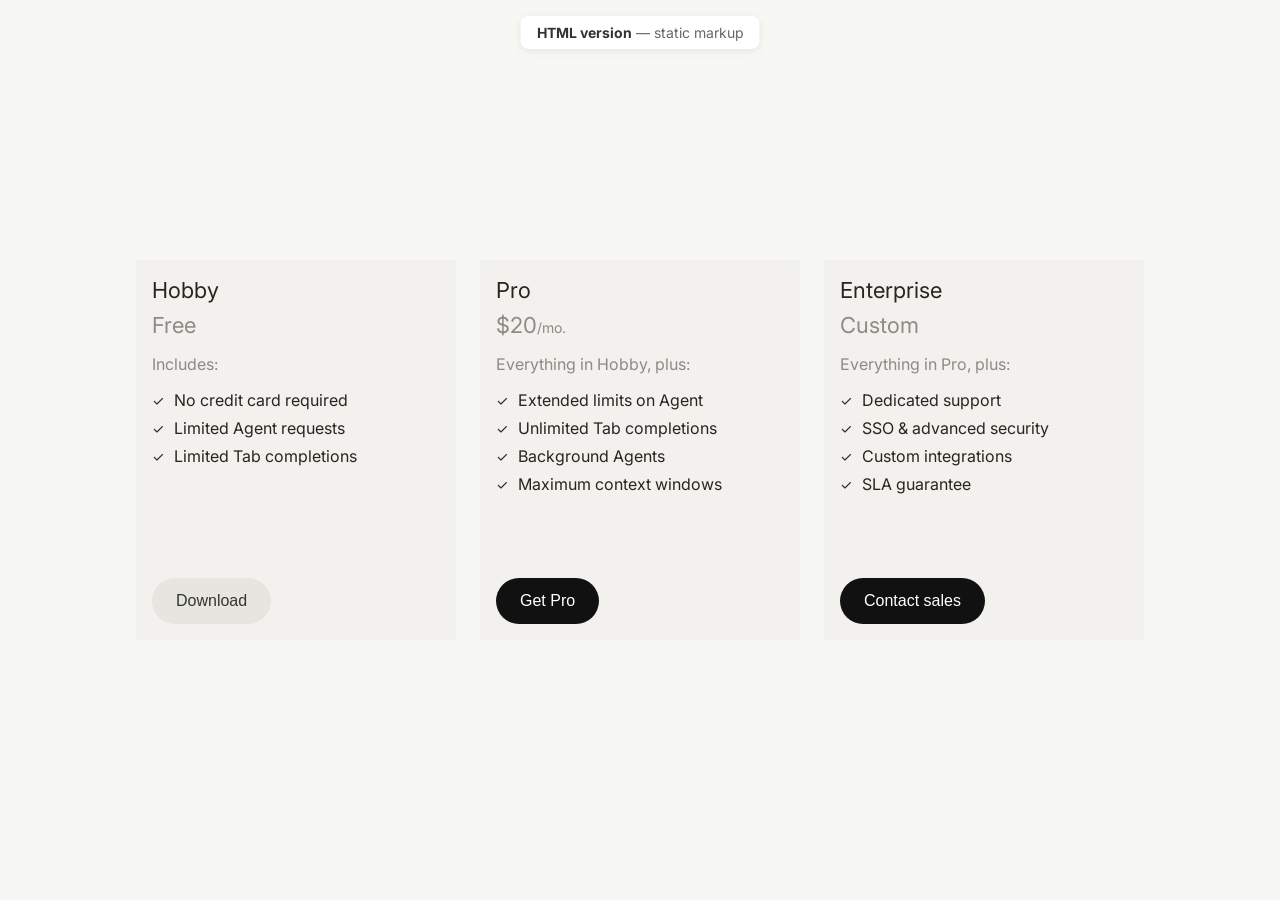
<file: index.html>
<!DOCTYPE html>
<html lang="en">
<head>
    <!-- Character encoding and responsive viewport -->
    <meta charset="UTF-8">
    <meta name="viewport" content="width=device-width, initial-scale=1.0">
    <title>Pricing Plans — HTML version</title>
    <!-- Preconnect to Google Fonts for faster loading -->
    <link rel="preconnect" href="https://fonts.googleapis.com">
    <link rel="preconnect" href="https://fonts.gstatic.com" crossorigin>
    <link href="https://fonts.googleapis.com/css2?family=Inter:wght@400;500;600;700&display=swap" rel="stylesheet">
    <link rel="stylesheet" href="styles.css">
</head>
<body>
    <!-- Page version badge (fixed at top center) -->
    <p class="page-label"><strong>HTML version</strong> — static markup</p>

    <!-- Pricing cards: horizontal flex container -->
    <div class="cards-container">
        <!-- Card 1: Hobby tier -->
        <div class="card">
            <div class="card-top">
                <h3 class="card-title">Hobby</h3>
                <p class="card-price">
                    <span class="card-price-amount">Free</span>
                </p>
                <div class="card-content">
                    <p class="includes-text">Includes:</p>
                    <ul class="features-list">
                        <li>
                            <span class="checkmark">✓</span>
                            No credit card required
                        </li>
                        <li>
                            <span class="checkmark">✓</span>
                            Limited Agent requests
                        </li>
                        <li>
                            <span class="checkmark">✓</span>
                            Limited Tab completions
                        </li>
                    </ul>
                </div>
            </div>
            <button class="download-button secondary">Download</button>
        </div>

        <!-- Card 2: Pro tier -->
        <div class="card">
            <div class="card-top">
                <h3 class="card-title">Pro</h3>
                <p class="card-price">
                    <span class="card-price-amount">$20</span>
                    <span class="card-price-period">/mo.</span>
                </p>
                <div class="card-content">
                    <p class="includes-text">Everything in Hobby, plus:</p>
                    <ul class="features-list">
                        <li>
                            <span class="checkmark">✓</span>
                            Extended limits on Agent
                        </li>
                        <li>
                            <span class="checkmark">✓</span>
                            Unlimited Tab completions
                        </li>
                        <li>
                            <span class="checkmark">✓</span>
                            Background Agents
                        </li>
                        <li>
                            <span class="checkmark">✓</span>
                            Maximum context windows
                        </li>
                    </ul>
                </div>
            </div>
            <button class="download-button primary">Get Pro</button>
        </div>
                  
        <!-- Card 3: Enterprise tier -->
        <div class="card">
            <div class="card-top">
                <h3 class="card-title">Enterprise</h3>
                <p class="card-price">
                    <span class="card-price-amount">Custom</span>
                </p>
                <div class="card-content">
                    <p class="includes-text">Everything in Pro, plus:</p>
                    <ul class="features-list">
                        <li>
                            <span class="checkmark">✓</span>
                            Dedicated support
                        </li>
                        <li>
                            <span class="checkmark">✓</span>
                            SSO & advanced security
                        </li>
                        <li>
                            <span class="checkmark">✓</span>
                            Custom integrations
                        </li>
                        <li>
                            <span class="checkmark">✓</span>
                            SLA guarantee
                        </li>
                    </ul>
                </div>
            </div>
            <button class="download-button primary">Contact sales</button>
        </div>
    </div>
</body>
</html>
</file>
<file: styles.css>
/* ============================================
   Reset & base
   ============================================ */

/* Remove default margins/padding; consistent box model */
* {
    margin: 0;
    padding: 0;
    box-sizing: border-box;
}

/* Page background, centering, and base font */
body {
    font-family: 'Inter', -apple-system, BlinkMacSystemFont, 'Segoe UI', Roboto, sans-serif;
    background-color: #f7f7f4;
    display: flex;
    justify-content: center;
    align-items: center;
    min-height: 100vh;
    padding: 20px;
}

/* ============================================
   Cards layout
   ============================================ */

/* Horizontal row of cards; 24px gap, no wrap */
.cards-container {
    display: flex;
    flex-direction: row;
    gap: 24px;
    flex-wrap: nowrap;
    justify-content: center;
    align-items: flex-start;
}

/* Single pricing card: fixed width, min height, warm gray bg */
.card {
    display: flex;
    flex-direction: column;
    min-height: 380px;
    background-color: #f2f1ed;
    border-radius: 4px;
    padding: 16px;
    width: 320px;
    flex-shrink: 0;
}

/* Wraps title, price, and feature list */
.card-top {
    display: flex;
    flex-direction: column;
}

/* ============================================
   Card typography & content
   ============================================ */

/* Plan name (e.g. Hobby, Pro) */
.card-title {
    font-size: 22px;
    line-height: 28px;
    font-weight: 400;
    color: #26251e;
    margin-bottom: 8px;
}

/* Price row: amount and period aligned on baseline */
.card-price {
    font-size: 20px;
    color: rgba(38, 37, 30, 0.5);
    display: inline-flex;
    align-items: baseline;
}

.card-price-amount {
    font-size: 22px;
    font-weight: 400;
    color: rgba(38, 37, 30, 0.5);
}

.card-price-period {
    font-size: 14px;
    color: rgba(38, 37, 30, 0.5);
}

/* Space above the CTA button */
.card-content {
    margin-bottom: 32px;
}

/* "Includes:" / "Everything in Hobby, plus:" label */
.includes-text {
    font-size: 16px;
    color: rgba(38, 37, 30, 0.5);
    margin: 16px 0px;
}

/* Feature list: no bullets, vertical spacing */
.features-list {
    list-style: none;
    padding: 0;
}

.features-list li {
    display: flex;
    align-items: center;
    margin-bottom: 8px;
    font-size: 16px;
    color: #26251e;
}

/* Checkmark icon before each feature */
.checkmark {
    color: #26251e;
    font-size: 14px;
    margin-right: 10px;
    font-weight: 400;
}

/* ============================================
   Buttons (CTA)
   ============================================ */

/* Base: pill shape, sits at bottom of card via margin-top: auto */
.download-button {
    margin-top: auto;
    width: fit-content;
    background-color: #e6e5e0;
    border: none;
    border-radius: 999px;
    padding: 14px 24px;
    font-size: 16px;
    font-weight: 500;
    color: #333;
    cursor: pointer;
    transition: background-color 0.2s ease;
}

.download-button:hover {
    background-color: #D8D6CE;
}

.download-button:active {
    background-color: #D8D6CE;
}

/* Primary (dark) variant for main CTA */
.download-button.primary {
    background-color: #111;
    color: #fff;
}

.download-button.primary:hover {
    background-color: #333;
}

.download-button.primary:active {
    background-color: #333;
}

.download-button.tertiary {
    background-color: transparent;
    color: #333;
    border: 1px solid #cfceca;
}

.download-button.tertiary:hover {
    background-color: #dbdbd7;
}

.download-button.tertiary:active {
    background-color: #dbdbd7;
}
/* ============================================
   Page label (version badge)
   ============================================ */

/* Fixed badge at top center; light shadow */
.page-label {
    position: fixed;
    top: 16px;
    left: 50%;
    transform: translateX(-50%);
    font-size: 14px;
    color: #666;
    background: #fff;
    padding: 8px 16px;
    border-radius: 8px;
    box-shadow: 0 2px 8px rgba(0,0,0,0.08);
}

.page-label strong {
    color: #333;
}
</file>
